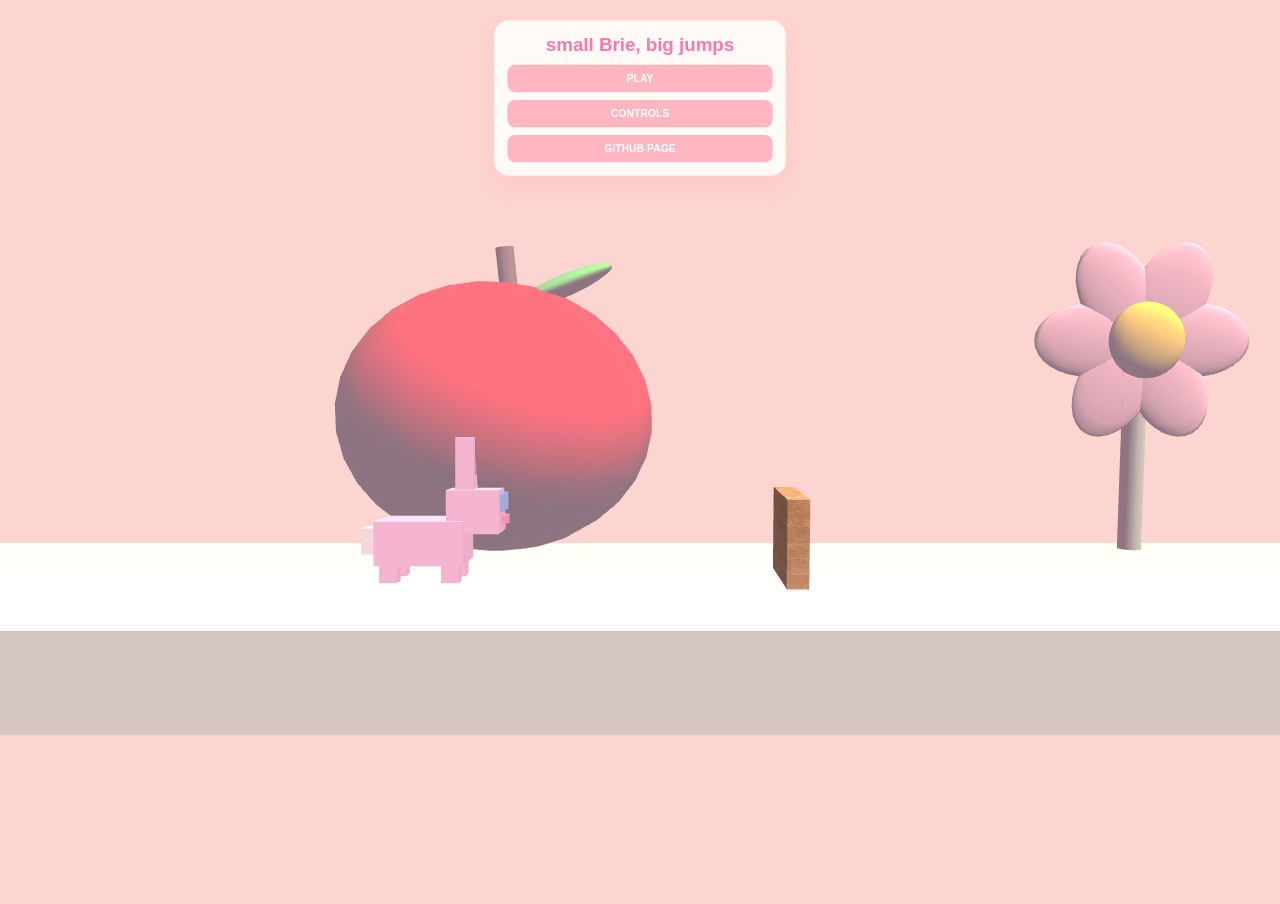
<file: index.html>
<!doctype html>
<html lang="pt-BR">
<head>
    <meta charset="utf-8">
    <title>🥕 running brie </title>
    <link rel="stylesheet" href="css/style.css">
    <meta name="viewport" content="width=device-width, initial-scale=1.0">
</head>
<body onload="trocarView('home')">

<div id="ui-layer">
    <div id="home" class="view">
        <div class="card">
            <h1>small Brie, big jumps</h1>
            <div class="links">
                <a href="brie.html" class="link-btn">PLAY</a>
                <button onclick="trocarView('controls')" class="link-btn">CONTROLS</button>
                <a href="https://github.com/jessicroche/jumping-brie" class="link-btn" target="_blank">GITHUB PAGE</a>

            </div>
        </div>
    </div>

    <div id="controls" class="view">
        <div class="card">
            <h1>CONTROLS</h1>
            <p class="bio" style="text-align: left;">
                <strong>JUMP</strong> - [ W ] [ ↑ ] [ SPACE ] <br>
                <strong>CROUCH</strong> - [ S ] [ ↓ ] [ SHIFT ] <br>
            </p>
            <button onclick="trocarView('home')" class="link-btn">Back</button>
        </div>
    </div>
</div>

<div id="ThreeJS"></div>

<script src="js/Three.js"></script>
<script src="js/Detector.js"></script>
<script src="js/ui.js"></script>
<script src="js/brie.js"></script>
<script src="js/cenario.js"></script>
<script src="js/game.js"></script>

</body>
</html>
</file>
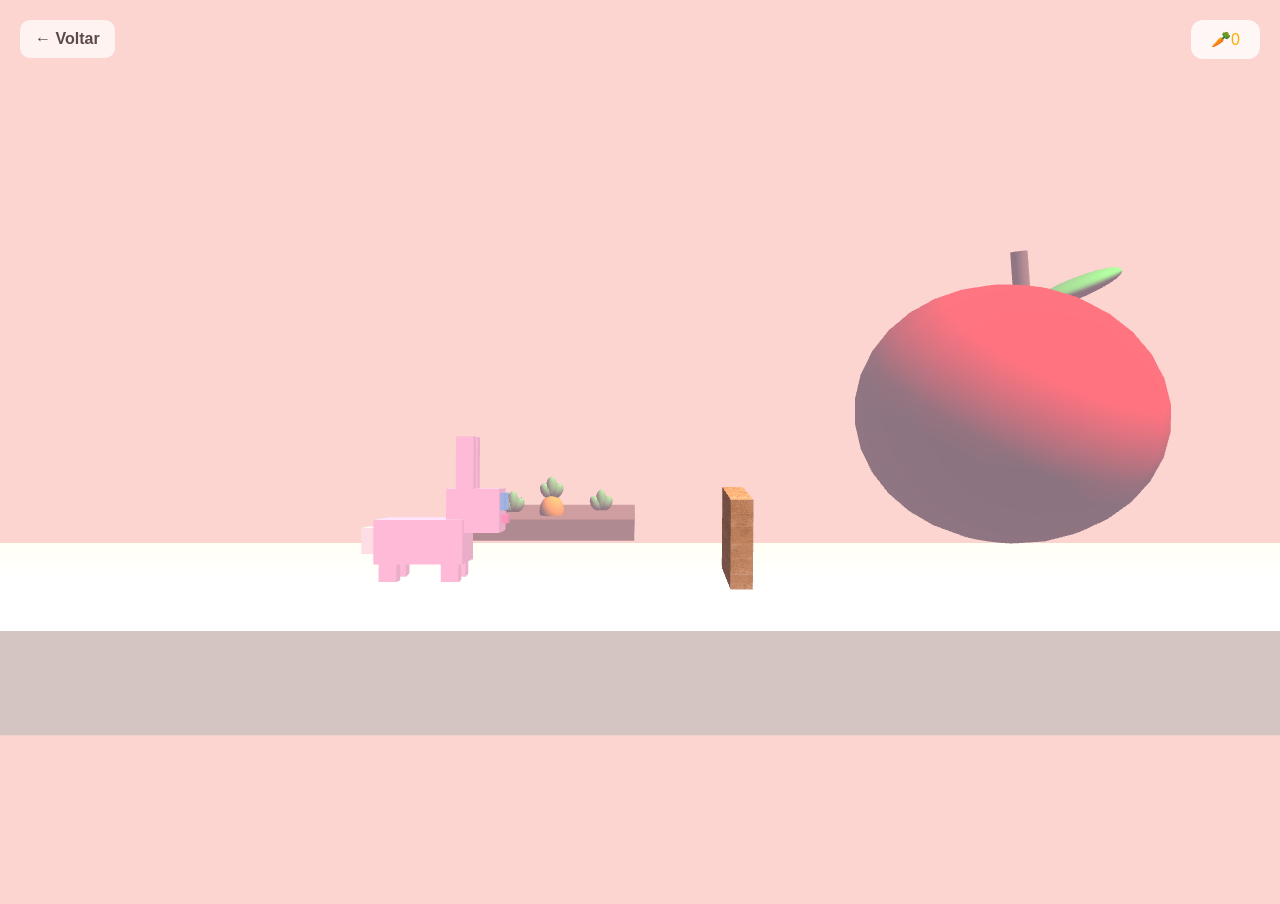
<file: brie.html>
<!doctype html>
<html lang="pt-BR">
<head>
    <meta charset="utf-8">
    <title>get some 🥕</title>
    <link rel="stylesheet" href="css/style.css">
</head>
<body>

    <a href="index.html" id="back-btn">← Voltar</a>
    <div id="ThreeJS"></div>
    <div id="scoreBoard">
    🥕<span id="pontosDisplay">0</span></div>
    
    <div id="gameOverCard" class="card gameOver-card">
        <h2>small brie, big fence . . .</h2>
        <p>no more 🥕 for you</p>
        <button onclick="resetarJogo()" class="link-btn">try again</button>
        <a href="index.html" class="link-btn">go home</a>
    </div>

    <script src="js/Three.js"></script>
    <script src="js/Detector.js"></script>
    <script src="js/brie.js"></script>
    <script src="js/cenario.js"></script>
    <script src="js/controles.js"></script>
    <script src="js/game.js"></script>
</body>
</html>
</file>
<file: css/style.css>
.view { 
    display: none;
    width: 100%; 
    justify-content: center;
    align-items: center;
    position: absolute;
    top: 20px;
    z-index: 10;
}
* { margin: 0; padding: 0; box-sizing: border-box; font-family: 'Segoe UI', sans-serif; }

body { overflow: hidden; background-color: #fdd5d0; } 

#ThreeJS { 
    position: absolute; 
    left: 0; 
    top: 0; 
    width: 100%; 
    height: 100%; 
}

#back-btn { 
    position: fixed; 
    top: 20px; 
    left: 20px; 
    z-index: 100; 
    font-family: sans-serif; 
    text-decoration: none; 
    background: rgba(255, 255, 255, 0.7); 
    padding: 10px 15px;
    border-radius: 10px; 
    color: #5a4a4a; 
    font-weight: bold;
}

#ui-layer {
    position: absolute; 
    left: 0; 
    top: 20px; 
    width: 100%; 
    pointer-events: none;
}

.view { 
    display: none;
    width: 100%; 
    justify-content: center; 
    position: absolute;
    top: 0;
}

.card {
    background: #fffaf5; 
    border: 1px solid rgba(255, 200, 200, 0.4);
    border-radius: 24px;
    padding: 20px;
    width: 60%; 
    max-width: 450px;
    text-align: center;
    box-shadow: 0 15px 40px rgba(255, 150, 150, 0.2);
    pointer-events: auto;
    color: #5a4a4a;
    transform: scale(0.65); 
    transform-origin: top center;
}

h1 { font-size: 1.8rem; margin-bottom: 15px; color: #ff77aa; }
.bio { color: #7a6a6a; margin-bottom: 25px; line-height: 1.6; }

.links { display: flex; flex-direction: column; gap: 12px; }
.link-btn {
    background: #ffb6c1; 
    color: #fff; 
    text-decoration: none;
    padding: 12px; 
    border-radius: 12px; 
    font-weight: 600;
    transition: all 0.3s ease; 
    display: block;
    cursor: pointer;
    border: none;
    font-size: 1rem;
}
.link-btn:hover { background: #ff77aa; transform: translateY(-3px); }

#gameOverCard {
    display: none; 
    position: fixed;
    top: 50%;
    left: 50%;
    transform: translate(-50%, -50%);
    width: 90%;
    text-align: center;
    justify-content: center;
    align-items: center;
    position: absolute;
    top: 20%;
}

.gameOver-card h2 { 
    color: #ff5599; 
    margin-bottom: 10px; 
}

.gameOver-card .link-btn {
    width: 100%;
    max-width: 200px;
    margin: 20px auto 0 auto;
    display: block;
}

#scoreBoard {
    position: fixed;
    top: 20px;
    right: 20px;
    z-index: 100;
    font-family: 'Segoe UI', sans-serif;
    background: rgba(255, 255, 255, 0.8);
    padding: 10px 20px;
    border-radius: 12px;
    color: #ffaa00;
    pointer-events: none;
}
</file>
